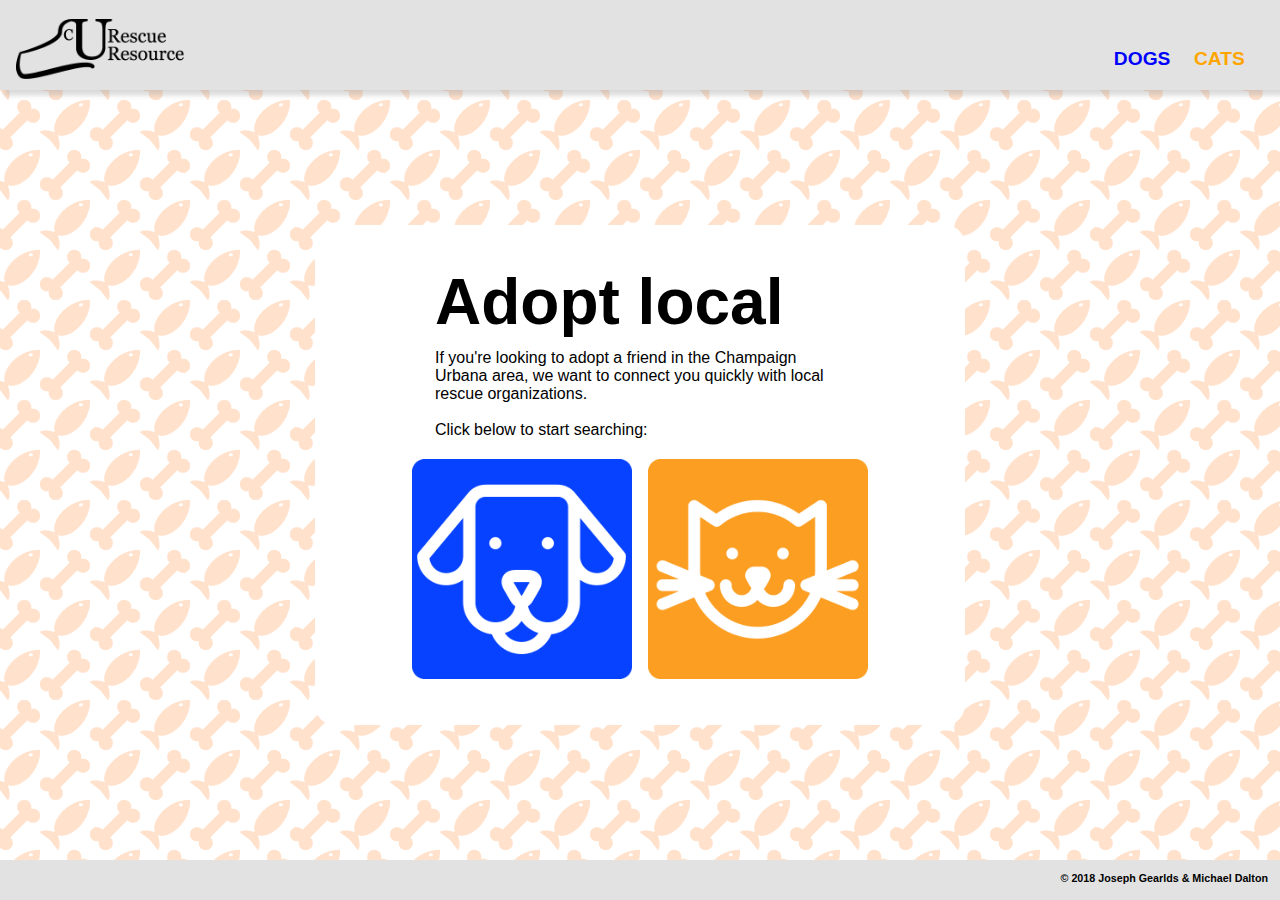
<file: index.html>
<!DOCTYPE html>

<html lang="en">

<head>
    <meta charset="utf-8">
    <meta name="robots" content="noindex, nofollow">
    <meta name="description" content="Animal Rescue Organization Research Resource">
    <meta name="keywords" content="Dogs, Cats, Rescue">
    <title>CU Rescue Resource</title>
    <link rel="shortcut icon" href="images/favicon.ico">
	<link rel="stylesheet" href="styles/normalize.css">
	<link rel="stylesheet" href="styles/site.css">
</head>

<body>
    <nav id="mobile_menu"></nav>
    <nav>
        <a href="index.html">
            <img src="images/CURescueResource-logo.png" height="60" alt="C-U Rescue Resource">
        </a>
        
            <ul>
                <li id="dogs"><a href="dogs.html">DOGS</a></li>
                <li id="cats"><a href="cats.html">CATS</a></li>
            </ul>
    </nav>
    
    <main>
        <div class="content">
            <div id="main-text">
                <h1>Adopt local</h1>
                <p>If you're looking to adopt a friend in the Champaign Urbana area, we want to connect you quickly with local rescue organizations.</p>
                <br>
                <p>Click below to start searching:</p>
            </div>
                <ul>
                    <li id="dog">
                        <a href="dogs.html">
                            <img id="dog-button" src="images/dog-icon.png" alt="button with dog symbol">
                        </a>
                    </li>
                    <li id="cat">
                        <a href="cats.html">
                            <img id="cat-button" src="images/cat-icon.png" alt="button with cat symbol">
                        </a>
                    </li>
                </ul>
        </div>
    </main>
    
    <footer>
        <h6>&copy; 2018 Joseph Gearlds &amp; Michael Dalton</h6>
    </footer>
</body>

</html>
</file>
<file: styles/site.css>
* {
    margin: 0 0;
    padding: 0 0;
}
a:link {
    text-decoration: none;
}
html, body {
    font-family: "Trebuchet", "Helvetica", sans-serif;
    font-size: 100%;
    height: 100%;
}
body {
    display: grid;
    background-image: url("../images/background-pattern.png");
    background-position: center;
    background-repeat: repeat;
    grid-template:
        [nav-left] "nav" 90px[nav-right]
        [main-left] "main" 1fr[main-right]
        [footer-left] "footer" 40px[footer-right]  
}

/* nav */

nav {
    background: #e2e2e2;
    grid-area: nav;
    box-shadow: 5px 5px 5px rgba(150, 150, 150, 0.2);
}
nav img {
    margin: 1.2em 0 0 1em;
    align-content: flex-start;
    float: left;
}
nav ul {
    margin: 3em 1em 0 0;
    align-content: flex-end;
    float: right;
    list-style: none;
}
nav ul li {
    display: inline;
    margin: 0 1em 0 0;
    font-size: 120%;
}
nav ul li a:link {
    font-weight: bold;
}
nav #dogs a:link {
    color: blue;
}
nav #cats a:link {
    color: orange;
}
nav ul li a:hover {
    text-shadow: 2px 2px 2px rgba(150, 150, 150, 0.7);
}
nav #cats a:visited {
    color: orange;
    font-weight: normal;
}
nav #dogs a:visited {
    color: blue;
    font-weight: normal;
}
/* main */

main {
    display: flex;
    align-items: center;
    grid-area: main;
}
.content {
    margin: auto;
    display: block;
    height: 500px;
    width: 650px;
    border-radius: 20px;
    background: white;
}
.content #main-text {
    padding: 0 120px 20px 120px;
    text-align: left;
    
}
.content #main-text h1 {
    font-size: 400%;
    font-weight: bold;
    margin: 40px 0px 10px 0px;
    
    }
.content ul {
    display: flex;
    justify-content: center;
    list-style: none;
}
.content ul li {
    display: inline;
}
.content img{
    margin: 0em .5em;
    width: 220px;
}
.content ul li a:hover{
    filter: drop-shadow(2px 2px 2px rgba(150, 150, 150, 0.7))
}

/* footer */

footer {
    display: block;
    grid-area: footer;
    background-color: #e2e2e2;
    margin: 0 0;
    height: 2.5em;
}
footer h6 {
    text-align: right;
    margin: 12px 12px;
}
@media only screen and (max-width: 600px) {
    nav ul li{
        min-width: 0;
    }
    
    .content {
        width: 400px;
        height: auto;
}
    .content #main-text h1 {
    font-size: 200%;
 }
    .content #main-text {
    padding: 0 auto 20px auto;
    text-align: left;
}
    .content ul{
        display: flex;
        flex-direction: column;
    }
    .content li{
        text-align: center;
    }
    .content #dog{
        order: 1;
    }
    .content #cat{
        order: 2;
    }
}
</file>
